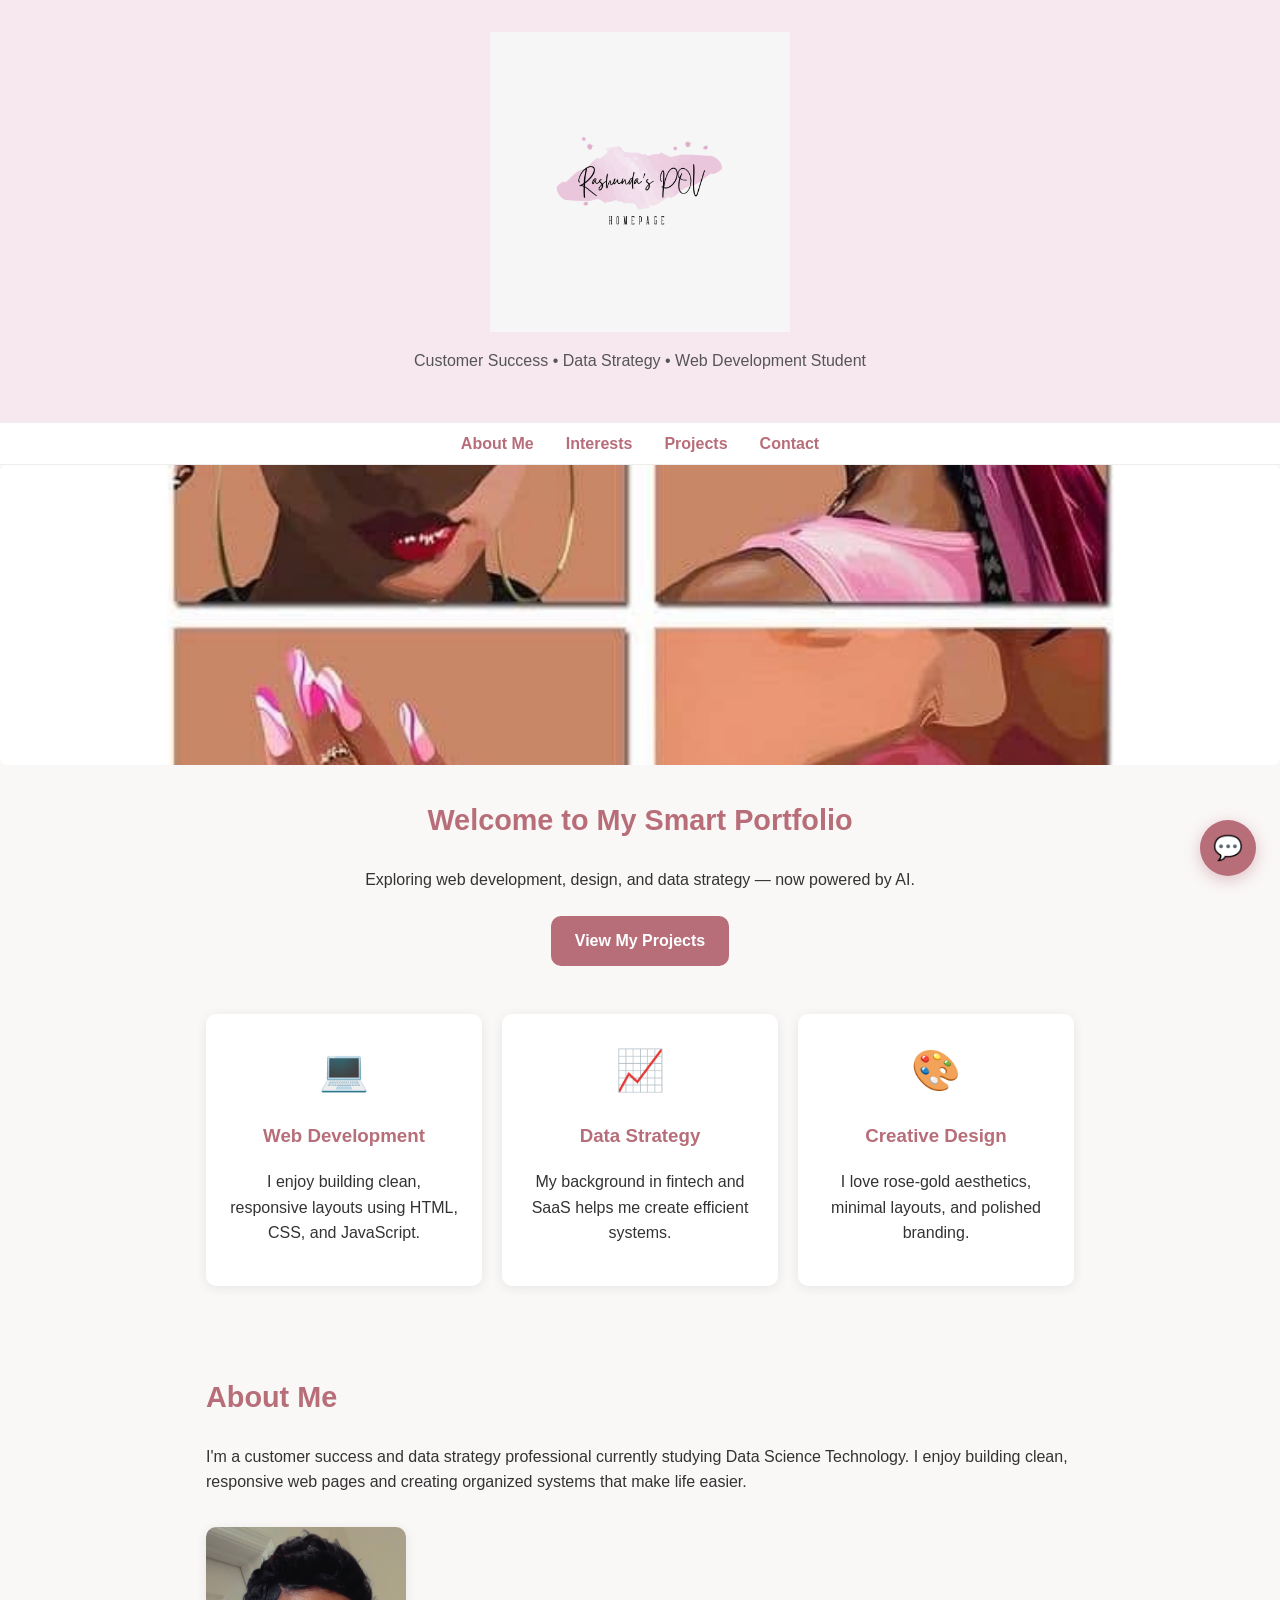
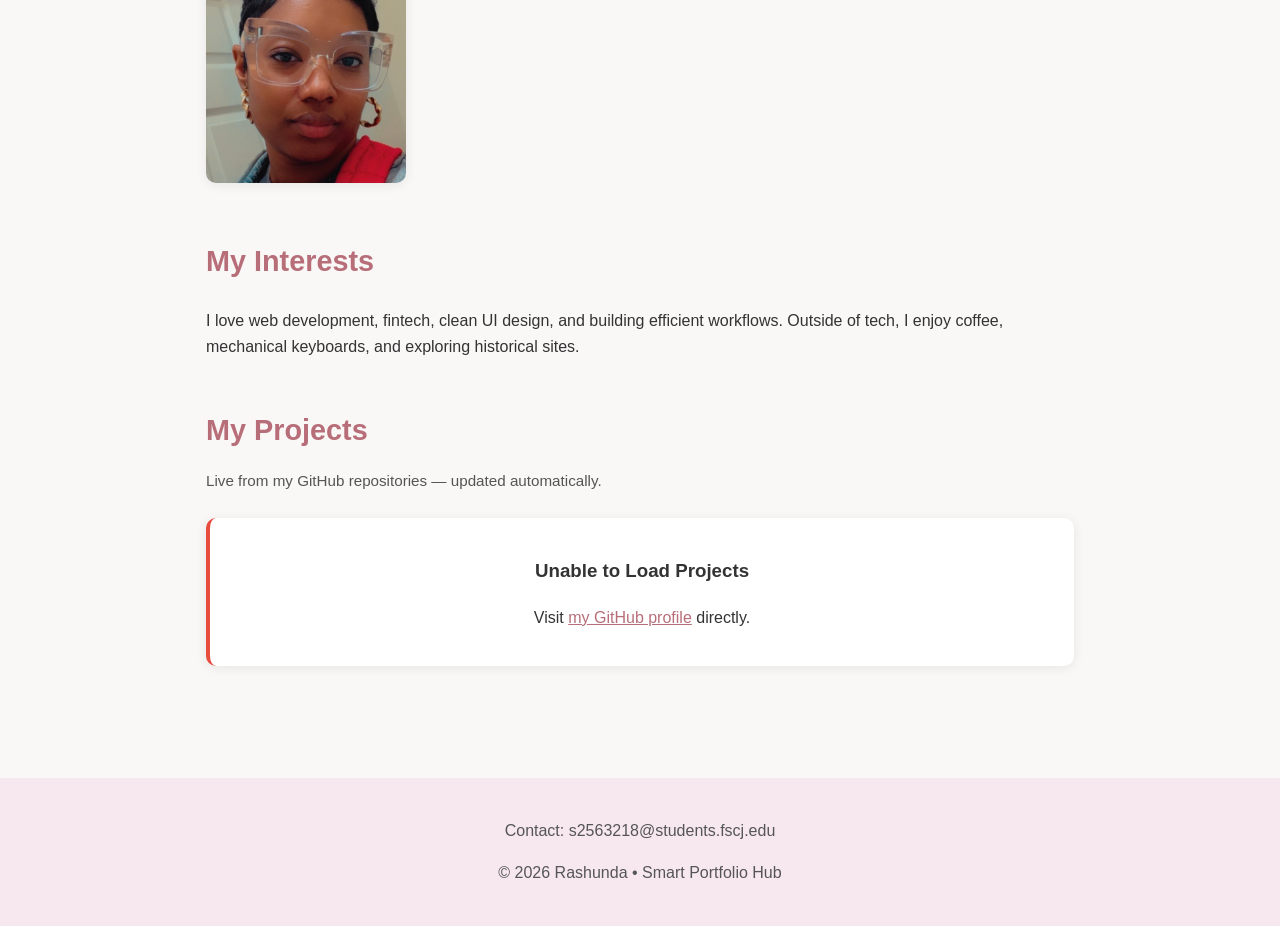
<file: index.html>
<!DOCTYPE html>
<html lang="en">
<head>
  <meta charset="UTF-8">
  <meta name="viewport" content="width=device-width, initial-scale=1.0">
  <meta name="theme-color" content="#b76e79">
  <meta name="description" content="Rashunda's Smart Portfolio Hub — AI-enhanced personal website showcasing web development, data strategy, and creative design.">
  <title>Rashunda | Smart Portfolio Hub</title>
  <link rel="stylesheet" href="styles.css">
  <link rel="manifest" href="manifest.json">
  <link rel="icon" href="logo.png" type="image/png">
</head>
<body>

  <!-- ===== Header ===== -->
  <header>
    <img src="logo.png" alt="Rashunda logo" class="logo-img">
    <p class="tagline">Customer Success &bull; Data Strategy &bull; Web Development Student</p>
  </header>

  <!-- ===== Navigation ===== -->
  <nav>
    <button class="hamburger" id="hamburger" aria-label="Toggle navigation menu">
      <span></span><span></span><span></span>
    </button>
    <ul id="nav-links">
      <li><a href="#about">About Me</a></li>
      <li><a href="#interests">Interests</a></li>
      <li><a href="#projects">Projects</a></li>
      <li><a href="#contact">Contact</a></li>
    </ul>
  </nav>

  <!-- ===== Hero Content ===== -->
  <section class="hero">
    <img src="banner.jpg" alt="Decorative banner image" class="hero-img">
    <div class="hero-content">
      <h2>Welcome to My Smart Portfolio</h2>
      <p>Exploring web development, design, and data strategy — now powered by AI.</p>
      <a href="#projects" class="cta-btn">View My Projects</a>
    </div>
  </section>

  <!-- ===== Content Grid ===== -->
  <section class="content-grid fade-in">
    <div class="card">
      <div class="card-icon">&#128187;</div>
      <h3>Web Development</h3>
      <p>I enjoy building clean, responsive layouts using HTML, CSS, and JavaScript.</p>
    </div>
    <div class="card">
      <div class="card-icon">&#128200;</div>
      <h3>Data Strategy</h3>
      <p>My background in fintech and SaaS helps me create efficient systems.</p>
    </div>
    <div class="card">
      <div class="card-icon">&#127912;</div>
      <h3>Creative Design</h3>
      <p>I love rose&#8209;gold aesthetics, minimal layouts, and polished branding.</p>
    </div>
  </section>

  <!-- ===== Main Content ===== -->
  <main>

    <!-- About Section -->
    <section id="about" class="fade-in">
      <h2>About Me</h2>
      <p>
        I'm a customer success and data strategy professional currently studying
        Data Science Technology. I enjoy building clean, responsive web pages and
        creating organized systems that make life easier.
      </p>
      <img src="profile.jpg" alt="A professional portrait of Rashunda" class="profile-img">
    </section>

    <!-- Interests Section -->
    <section id="interests" class="fade-in">
      <h2>My Interests</h2>
      <p>
        I love web development, fintech, clean UI design, and building efficient
        workflows. Outside of tech, I enjoy coffee, mechanical keyboards, and
        exploring historical sites.
      </p>
    </section>

    <!-- ===== Projects Section (GitHub API) ===== -->
    <section id="projects" class="fade-in">
      <h2>My Projects</h2>
      <p class="section-subtitle">Live from my GitHub repositories — updated automatically.</p>
      <div class="projects-grid" id="projects-grid">
        <div class="project-card skeleton-card">
          <div class="skeleton skeleton-title"></div>
          <div class="skeleton skeleton-text"></div>
          <div class="skeleton skeleton-text short"></div>
        </div>
        <div class="project-card skeleton-card">
          <div class="skeleton skeleton-title"></div>
          <div class="skeleton skeleton-text"></div>
          <div class="skeleton skeleton-text short"></div>
        </div>
        <div class="project-card skeleton-card">
          <div class="skeleton skeleton-title"></div>
          <div class="skeleton skeleton-text"></div>
          <div class="skeleton skeleton-text short"></div>
        </div>
      </div>
    </section>

  </main>

  <!-- ===== Footer ===== -->
  <footer id="contact">
    <p>Contact: s2563218@students.fscj.edu</p>
    <p>&copy; 2026 Rashunda &bull; Smart Portfolio Hub</p>
    <p class="pwa-note" id="pwa-note"></p>
  </footer>

  <!-- ===== Chatbot Widget ===== -->
  <div class="chatbot-container" id="chatbot-container">
    <button class="chatbot-toggle" id="chatbot-toggle" aria-label="Open AI chat assistant">
      <span class="chat-icon">&#128172;</span>
      <span class="close-icon">&times;</span>
    </button>
    <div class="chatbot-window" id="chatbot-window">
      <div class="chatbot-header">
        <span class="chatbot-title">&#129302; Ask About Rashunda</span>
        <span class="chatbot-status" id="chatbot-status">Online</span>
      </div>
      <div class="chatbot-messages" id="chatbot-messages">
        <div class="message bot-message">
          <p>Hi! I'm Rashunda's AI assistant. Ask me anything about her skills, projects, or background!</p>
        </div>
      </div>
      <form class="chatbot-input-area" id="chatbot-form">
        <input type="text" id="chatbot-input" placeholder="Type a question..." autocomplete="off" required>
        <button type="submit" aria-label="Send message">&#10148;</button>
      </form>
      <div class="chatbot-api-note">
        <small>Powered by Google Gemini AI</small>
      </div>
    </div>
  </div>

  <script src="script.js"></script>
</body>
</html>
</file>
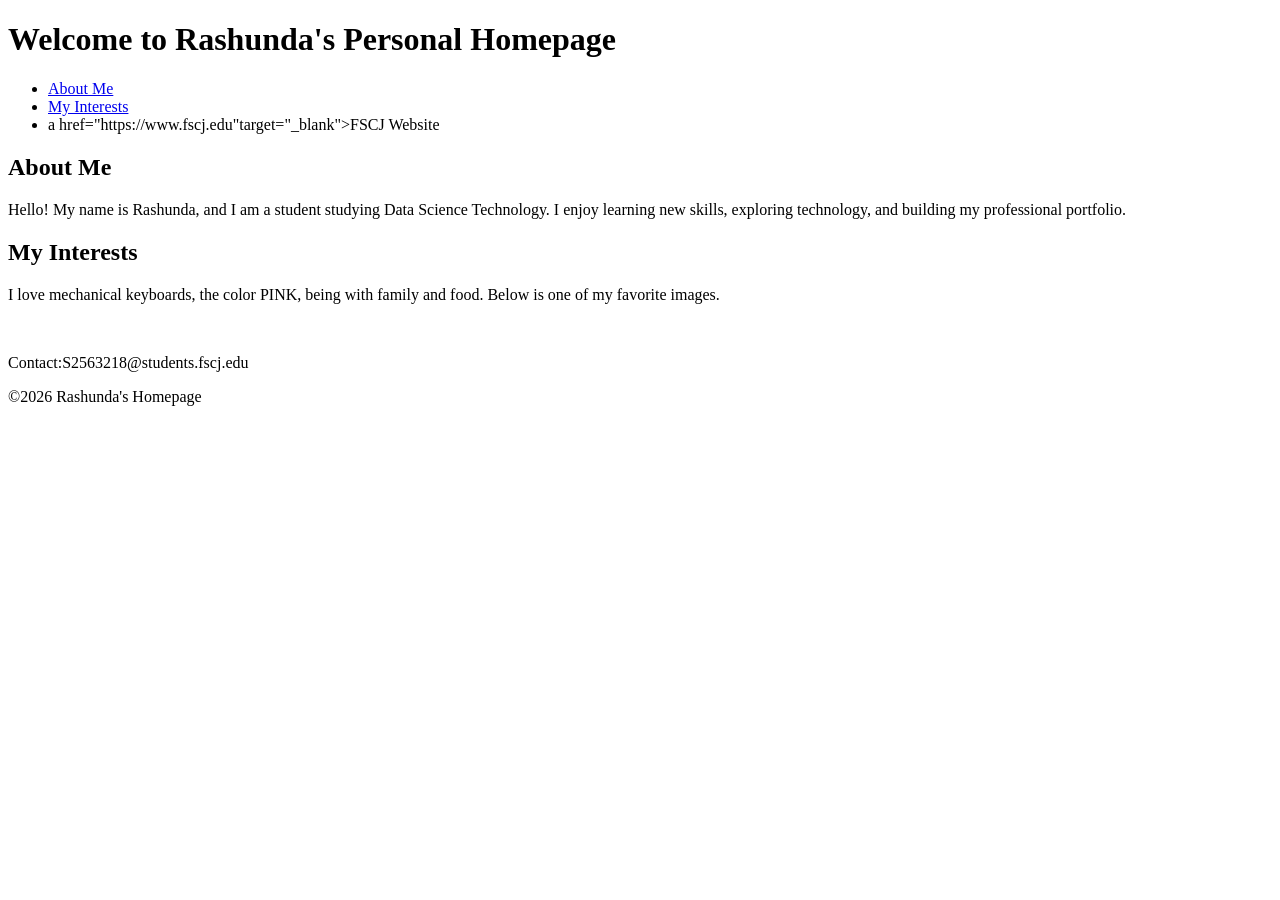
<file: index.html - Copy/index.html>
<!DOCTYPE html>
<html lang="en">
<head>
    <meta charset="UTF-8">
    <meta name="viewport" content="width=device-width, initial-scale=1.0">
    <title>Rashunda Kendall's Homepage</title>
</head>

<body>
<!--HEADER SECTION-->
<header>
   <h1>Welcome to Rashunda's Personal Homepage</h1>
</header>
</body>
</html>
<!--NAVIGATION BAR-->
  <nav>
    <ul>
      <li><a href="#about">About Me</a></li>
      <li><a href="#intrests">My Interests</a></li>
      <li>a href="https://www.fscj.edu"target="_blank">FSCJ Website<a/></li> 
   </ul>
 </nav>


<!--MAIN CONTENT -->
  <main>

<!--ABOUT SECTION-->
    <section id="about">
     <h2>About Me</h2>
     <p> Hello! My name is Rashunda, and I am a student studying Data Science Technology. I enjoy learning new skills, exploring technology, and building my professional portfolio.</p>
   </section>

<!--INTERESTS SECTION-->
    <section id="interests">
      <h2>My Interests</h2>
      <p>I love mechanical keyboards, the color PINK, being with family and food. Below is one of my favorite images.</p>

<!--IMAGE WITH ALT TEXT-->
     <img scr="C:\Users\shund\Downloads\photocop2822.JPG"What I like to  enjoy">
   </section>
 </main>

<!--FOOTER SECTION-->
  <footer>
  <p>Contact:S2563218@students.fscj.edu</p>
  <p>&copy;2026 Rashunda's Homepage</p>
 </footer>

</body>
</html>
</file>
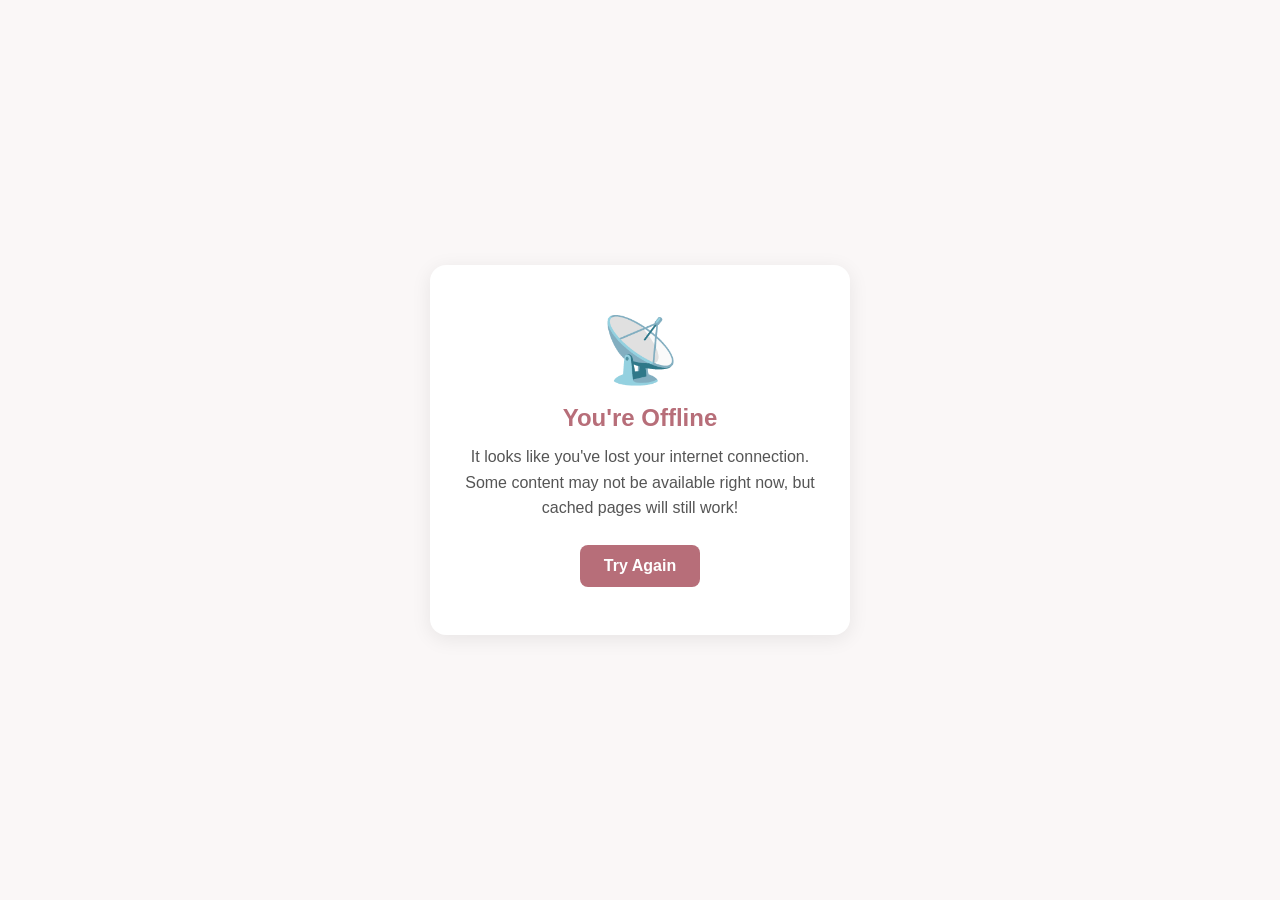
<file: offline.html>
<!DOCTYPE html>
<html lang="en">
<head>
  <meta charset="UTF-8">
  <meta name="viewport" content="width=device-width, initial-scale=1.0">
  <title>Offline — Rashunda's Portfolio</title>
  <style>
    * { box-sizing: border-box; margin: 0; padding: 0; }
    body {
      font-family: "Segoe UI", Arial, sans-serif; background: #faf7f7; color: #333;
      display: flex; align-items: center; justify-content: center;
      min-height: 100vh; text-align: center; padding: 2rem;
    }
    .offline-card {
      background: white; padding: 3rem 2rem; border-radius: 16px;
      box-shadow: 0 4px 20px rgba(0,0,0,0.08); max-width: 420px;
    }
    .offline-icon { font-size: 4rem; margin-bottom: 1rem; }
    h1 { color: #b76e79; font-size: 1.5rem; margin-bottom: 0.75rem; }
    p { color: #555; line-height: 1.6; margin-bottom: 1.5rem; }
    .retry-btn {
      display: inline-block; padding: 0.75rem 1.5rem; background: #b76e79;
      color: white; border: none; border-radius: 8px; cursor: pointer;
      font-size: 1rem; font-weight: bold; transition: background 0.3s ease;
    }
    .retry-btn:hover { background: #8a5058; }
  </style>
</head>
<body>
  <div class="offline-card">
    <div class="offline-icon">📡</div>
    <h1>You're Offline</h1>
    <p>It looks like you've lost your internet connection. Some content may not be available right now, but cached pages will still work!</p>
    <button class="retry-btn" onclick="window.location.reload()">Try Again</button>
  </div>
</body>
</html>
</file>
<file: styles.css>
/* ============================================================
   styles.css — Smart Portfolio Hub
   Theme: Rose-gold minimal | Responsive | Animated
   ============================================================ */

:root {
  --primary: #b76e79;
  --primary-dark: #8a5058;
  --primary-light: #f7e8ef;
  --bg: #faf7f7;
  --card-bg: #ffffff;
  --text: #333333;
  --text-light: #555555;
  --border: #eeeeee;
  --shadow: 0 2px 12px rgba(0, 0, 0, 0.08);
  --radius: 10px;
  --transition: 0.3s ease;
}

*, *::before, *::after { box-sizing: border-box; }
html { scroll-behavior: smooth; }

body {
  font-family: "Segoe UI", Arial, sans-serif;
  margin: 0; padding: 0;
  background: var(--bg);
  color: var(--text);
  line-height: 1.6;
}

section { margin-bottom: 3rem; }
img { max-width: 100%; height: auto; }

/* Fade-in animation */
.fade-in {
  opacity: 0; transform: translateY(30px);
  transition: opacity 0.6s ease, transform 0.6s ease;
}
.fade-in.visible { opacity: 1; transform: translateY(0); }

/* Header */
header {
  text-align: center; padding: 2rem 1rem;
  background: var(--primary-light);
}
header h1 { margin: 0; font-size: 2rem; color: var(--primary); }
.tagline { font-size: 1rem; color: var(--text-light); }
.logo-img { width: 300px; height: auto; display: block; margin: 0 auto 0.5rem auto; }

/* Navigation */
nav {
  background: var(--card-bg);
  border-top: 1px solid var(--border);
  border-bottom: 1px solid var(--border);
  position: sticky; top: 0; z-index: 100;
}
nav ul {
  list-style: none; display: flex;
  justify-content: center; padding: 0.5rem 0; margin: 0;
}
nav li { margin: 0 1rem; }
nav a {
  text-decoration: none; color: var(--primary);
  font-weight: bold; transition: color var(--transition); position: relative;
}
nav a::after {
  content: ""; position: absolute; bottom: -4px; left: 0;
  width: 0; height: 2px; background: var(--primary);
  transition: width var(--transition);
}
nav a:hover { color: var(--primary-dark); }
nav a:hover::after { width: 100%; }

/* Hamburger */
.hamburger {
  display: none; flex-direction: column; gap: 5px;
  background: none; border: none; cursor: pointer;
  padding: 12px 16px; margin-left: auto;
}
.hamburger span {
  display: block; width: 25px; height: 3px;
  background: var(--primary); border-radius: 3px;
  transition: var(--transition);
}
.hamburger.active span:nth-child(1) { transform: rotate(45deg) translate(6px, 6px); }
.hamburger.active span:nth-child(2) { opacity: 0; }
.hamburger.active span:nth-child(3) { transform: rotate(-45deg) translate(6px, -6px); }

/* Main */
main { padding: 2rem 1rem; max-width: 900px; margin: auto; }
h2 { color: var(--primary); font-size: 1.8rem; }
.section-subtitle { color: var(--text-light); font-size: 0.95rem; margin-top: -0.5rem; margin-bottom: 1.5rem; }
.profile-img { width: 200px; border-radius: var(--radius); margin-top: 1rem; box-shadow: var(--shadow); }

/* Footer */
footer {
  text-align: center; padding: 1.5rem;
  background: var(--primary-light); margin-top: 2rem; color: var(--text-light);
}
.pwa-note { font-size: 0.85rem; color: var(--primary); margin-top: 0.5rem; font-style: italic; }

/* Hero */
.hero { position: relative; text-align: center; color: var(--text); }
.hero-img { width: 100%; max-height: 300px; object-fit: cover; border-radius: 6px; }
.hero-content { margin-top: 1rem; }
.cta-btn {
  display: inline-block; padding: 0.75rem 1.5rem;
  background: var(--primary); color: white; text-decoration: none;
  border-radius: var(--radius); margin-top: 0.5rem; font-weight: bold;
  transition: background var(--transition), transform var(--transition);
}
.cta-btn:hover { background: var(--primary-dark); transform: translateY(-2px); }

/* Content Grid */
.content-grid { display: flex; gap: 1.25rem; margin: 2rem auto; max-width: 900px; padding: 0 1rem; }
.card {
  background: var(--card-bg); padding: 1.5rem; border-radius: var(--radius);
  box-shadow: var(--shadow); flex: 1; text-align: center;
  transition: transform var(--transition), box-shadow var(--transition);
}
.card:hover { transform: translateY(-4px); box-shadow: 0 6px 20px rgba(0,0,0,0.12); }
.card h3 { color: var(--primary); }
.card-icon { font-size: 2.5rem; margin-bottom: 0.5rem; }

/* Projects */
.projects-grid { display: grid; grid-template-columns: repeat(auto-fill, minmax(260px, 1fr)); gap: 1.25rem; }
.project-card {
  background: var(--card-bg); padding: 1.25rem; border-radius: var(--radius);
  box-shadow: var(--shadow); border-left: 4px solid var(--primary);
  transition: transform var(--transition), box-shadow var(--transition);
}
.project-card:hover { transform: translateY(-3px); box-shadow: 0 6px 20px rgba(0,0,0,0.12); }
.project-title a { color: var(--primary); text-decoration: none; font-size: 1.1rem; }
.project-title a:hover { color: var(--primary-dark); text-decoration: underline; }
.project-desc { font-size: 0.9rem; color: var(--text-light); margin: 0.5rem 0; line-height: 1.5; }
.project-meta { display: flex; gap: 1rem; font-size: 0.8rem; color: #888; flex-wrap: wrap; margin-top: 0.75rem; align-items: center; }
.lang-dot { display: inline-block; width: 10px; height: 10px; border-radius: 50%; margin-right: 4px; vertical-align: middle; }
.error-card { grid-column: 1 / -1; text-align: center; border-left-color: #e74c3c; }
.error-card a { color: var(--primary); }

/* Skeletons */
.skeleton-card { border-left-color: var(--border); }
.skeleton {
  background: linear-gradient(90deg, var(--border) 25%, #f5f0f0 50%, var(--border) 75%);
  background-size: 200% 100%; animation: shimmer 1.5s infinite; border-radius: 6px;
}
.skeleton-title { height: 20px; width: 65%; margin-bottom: 12px; }
.skeleton-text { height: 14px; width: 90%; margin-bottom: 8px; }
.skeleton-text.short { width: 50%; }
@keyframes shimmer { 0% { background-position: 200% 0; } 100% { background-position: -200% 0; } }

/* ── Chatbot ── */
.chatbot-container { position: fixed; bottom: 24px; right: 24px; z-index: 1000; }
.chatbot-toggle {
  width: 56px; height: 56px; border-radius: 50%;
  background: var(--primary); color: white; border: none; cursor: pointer;
  font-size: 1.5rem; display: flex; align-items: center; justify-content: center;
  box-shadow: 0 4px 15px rgba(183,110,121,0.4);
  transition: background var(--transition), transform var(--transition);
  position: relative; z-index: 10;
}
.chatbot-toggle:hover { background: var(--primary-dark); transform: scale(1.08); }
.chatbot-toggle .close-icon { display: none; font-size: 1.8rem; }
.chatbot-container.open .chatbot-toggle .chat-icon { display: none; }
.chatbot-container.open .chatbot-toggle .close-icon { display: block; }

.chatbot-window {
  display: none; position: absolute; bottom: 70px; right: 0;
  width: 340px; max-height: 460px; background: var(--card-bg);
  border-radius: 16px; box-shadow: 0 8px 30px rgba(0,0,0,0.18);
  overflow: hidden; flex-direction: column; animation: slideUp 0.3s ease;
}
.chatbot-container.open .chatbot-window { display: flex; }
@keyframes slideUp { from { opacity: 0; transform: translateY(20px); } to { opacity: 1; transform: translateY(0); } }

.chatbot-header {
  background: var(--primary); color: white; padding: 14px 16px;
  display: flex; justify-content: space-between; align-items: center;
}
.chatbot-title { font-weight: bold; font-size: 0.95rem; }
.chatbot-status { font-size: 0.75rem; background: rgba(255,255,255,0.25); padding: 2px 8px; border-radius: 10px; }

.chatbot-messages {
  flex: 1; overflow-y: auto; padding: 14px; max-height: 300px;
  display: flex; flex-direction: column; gap: 10px;
}
.message {
  max-width: 85%; padding: 10px 14px; border-radius: 14px;
  font-size: 0.88rem; line-height: 1.45; word-wrap: break-word;
}
.message p { margin: 0; }
.bot-message { background: var(--primary-light); color: var(--text); align-self: flex-start; border-bottom-left-radius: 4px; }
.user-message { background: var(--primary); color: white; align-self: flex-end; border-bottom-right-radius: 4px; }

.typing-indicator { display: flex; gap: 5px; padding: 12px 18px; align-items: center; }
.typing-indicator .dot {
  width: 8px; height: 8px; border-radius: 50%;
  background: var(--primary); animation: bounce 1.4s infinite;
}
.typing-indicator .dot:nth-child(2) { animation-delay: 0.2s; }
.typing-indicator .dot:nth-child(3) { animation-delay: 0.4s; }
@keyframes bounce { 0%, 60%, 100% { transform: translateY(0); } 30% { transform: translateY(-8px); } }

.chatbot-input-area { display: flex; border-top: 1px solid var(--border); padding: 8px; gap: 6px; }
.chatbot-input-area input {
  flex: 1; border: 1px solid var(--border); border-radius: 20px;
  padding: 8px 14px; font-size: 0.88rem; outline: none;
  transition: border-color var(--transition);
}
.chatbot-input-area input:focus { border-color: var(--primary); }
.chatbot-input-area button {
  background: var(--primary); color: white; border: none; border-radius: 50%;
  width: 36px; height: 36px; cursor: pointer; font-size: 1rem;
  display: flex; align-items: center; justify-content: center;
  transition: background var(--transition);
}
.chatbot-input-area button:hover { background: var(--primary-dark); }
.chatbot-api-note { text-align: center; padding: 4px; background: #faf7f7; border-top: 1px solid var(--border); }
.chatbot-api-note small { color: #aaa; font-size: 0.72rem; }

/* ── Responsive ── */
@media (max-width: 768px) {
  .logo-img { width: 200px; }
  .content-grid { flex-direction: column; }
  .hero-img { max-height: 220px; }
  .projects-grid { grid-template-columns: 1fr; }
  h2 { font-size: 1.5rem; }
}

@media (max-width: 600px) {
  .logo-img { width: 160px; }
  .hamburger { display: flex; }
  nav ul { display: none; flex-direction: column; text-align: center; padding: 0.5rem 0; gap: 0; }
  nav ul.open { display: flex; }
  nav li { margin: 0; padding: 0.6rem 0; border-bottom: 1px solid var(--border); }
  nav li:last-child { border-bottom: none; }
  .hero-img { max-height: 180px; }
  main { padding: 1.5rem 1rem; }
  .chatbot-window { width: calc(100vw - 48px); right: -8px; }
  .chatbot-container { bottom: 16px; right: 16px; }
  .chatbot-toggle { width: 50px; height: 50px; }
}
</file>
